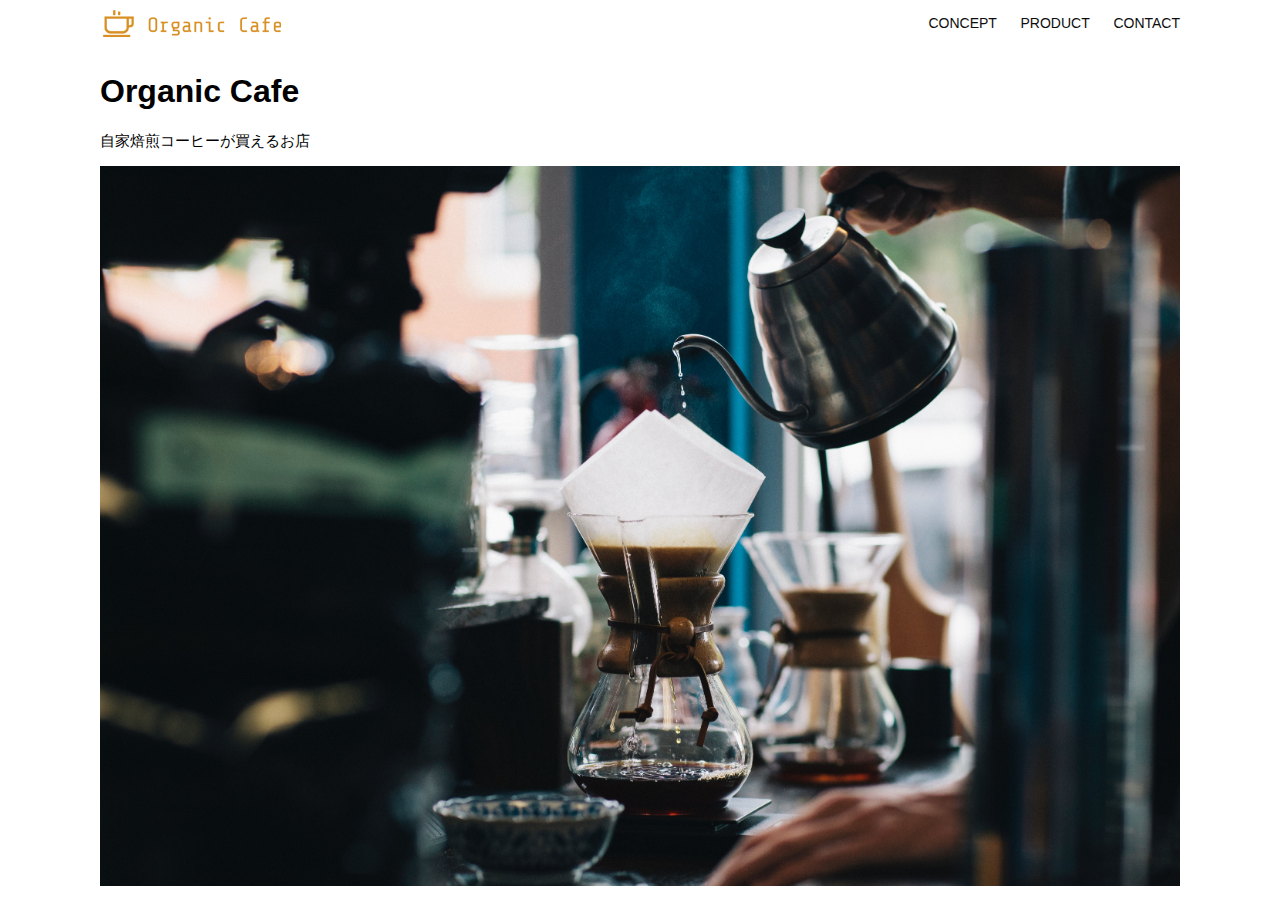
<file: html-css-kadai_013/index.html>
<!DOCTYPE html>
<html>

<head>
  <title>Organic Cafe</title>
  <meta charset="UTF-8" />
  <meta name="description" content="自家焙煎のコーヒーがお家で楽しめるOrganic Cafe" />
  <meta name="viewport" content="width=device-width, initial-scale=1.0" />
  <link rel="stylesheet" href="style.css" />
</head>

<body>
  <!-- ヘッダー -->
  <header>
    <!-- ロゴ -->
    <a href="index.html" id="logo"><img src="images/logo.png" alt="トップページに戻る" /></a>

    <!-- PC用ナビゲーション -->
    <nav id="nav-pc">
      <a href="index.html#concept">CONCEPT</a>
      <a href="index.html#product">PRODUCT</a>
      <a href="index.html#contact">CONTACT</a>
    </nav>
    <!-- ハンバーガーメニュー -->
    <img id="menu-sp" src="images/button-menu.png" alt="ナビゲーションを開く"
      onclick="document.getElementById('nav-sp').style.display = 'block'">


    <!-- スマホ用ナビゲーションメニュー -->
    <nav id="nav-sp">
      <img id="close" src="images/button-close.png" alt="ナビゲーションを閉じる"
        onclick="document.getElementById('nav-sp').style.display = 'none'">
      <a id="logo-sp" href="index.html" onclick="document.getElementById('nav-sp').style.display = 'none'"><img
          src="images/logo-sp.png" alt="トップページに戻る"></a>
      <a class="menu" href="index.html#concept"
        onclick="document.getElementByld('nav-sp').style.display='none'">CONCEPT</a>
      <a class="menu" href="index.html#product"
        onclick="document.getElementById('nav-sp').style.display = 'none'">PRODUCT</a>
      <a class="menu" href="index.html#contact"
        onclick="document.getElementById('nav-sp').style.display = 'none'">CONTACT</a>
    </nav>
  </header>
  <main>
    <article>
      <!-- メインビジュアル -->
      <section id="main-visual">
        <div id="main-message">
          <h1>Organic Cafe</h1>
          <p>自家焙煎コーヒーが買えるお店</p>
        </div>
        <img src="images/main-image.jpg" alt="コーヒーをハンドドリップで淹れる画像" />
      </section>
    </article>
  </main>
</body>

</html>
</file>
<file: html-css-kadai_013/style.css>
/* PC、スマホ共通スタイル */
body {
  font-family: "Source Sans Pro", "Hiragino Kaku Gothic ProN", Meiryo, Arial,
    sans-serif;
}

p {
  font-size: 15px;
}

#main-visual>img {
  width: 100%;
}

/*================
PC用のスタイル 
=================*/
@media screen and (min-width: 768px) {

  /* 横幅設定 */
  body {
    max-width: 1080px;
    min-width: 960px;
    margin: 0 auto 0 auto;
  }

  /* ヘッダー */
  header {
    display: flex;
    justify-content: space-between;
  }

  /* ナビゲーションのレイアウト */
  #nav-pc {
    text-align: right;
    font-size: 14px;
    padding-top: 15px;
  }

  /* ナビゲーションのリンクの装飾設定 */
  #nav-pc>a {
    text-decoration: none;
    margin-left: 20px;
  }

  #nav-pc>a:link {
    color: #0d0d0d;
  }

  #nav-pc>a:visited {
    color: #0d0d0d;
  }

  #nav-pc>a:hover {
    color: #0d0d0d;
    text-decoration: underline;
  }

  #nav-pc>a:active {
    color: #0d0d0d;
  }

  #nav-sp {
    display: none;
  }

  #menu-sp {
    display: none;
  }

  #nav-sp {
    display: none;
  }
}


/*================
スマホ用のスタイル 
=================*/
@media screen and (max-width: 767px) {
  body {
    min-width: 375px;
    margin: 0
  }

  #nav-pc {
    display: none;
  }

  /* ハンバーガーメニュー */
  #menu-sp {
    display: block;
    float: right;
    padding: 0;
  }

  /* スマホ用ナビゲーション */
  #nav-sp {
    background-color: #ce933e;
    position: absolute;
    left: 0;
    top: 0;
    height: 100%;
    width: 100%;
    display: none;
    z-index: 100;
  }

  #close {
    position: absolute;
    top: 20px;
    right: 20px;
  }

  #logo-sp {
    margin: 80px 0 30px 20px;
  }

  #nav-sp>a {
    display: block;
  }

  #nav-sp>a:link {
    color: #ffffff;
  }

  #nav-sp>a:visited {
    color: #ffffff;
  }

  #nav-sp>a:hover {
    color: #ffffff;
    text-decoration: underline;
  }

  #nav-sp>a:active {
    color: #ffffff;
  }

  #nav-sp>.menu {
    text-decoration: none;
    display: block;
    margin: auto 20px auto 20px;
    height: 44px;
    font-size: 16px;
    background-image: url(images/arrow.png);
    background-repeat: no-repeat;
    background-position: right top;
  }
}
</file>
